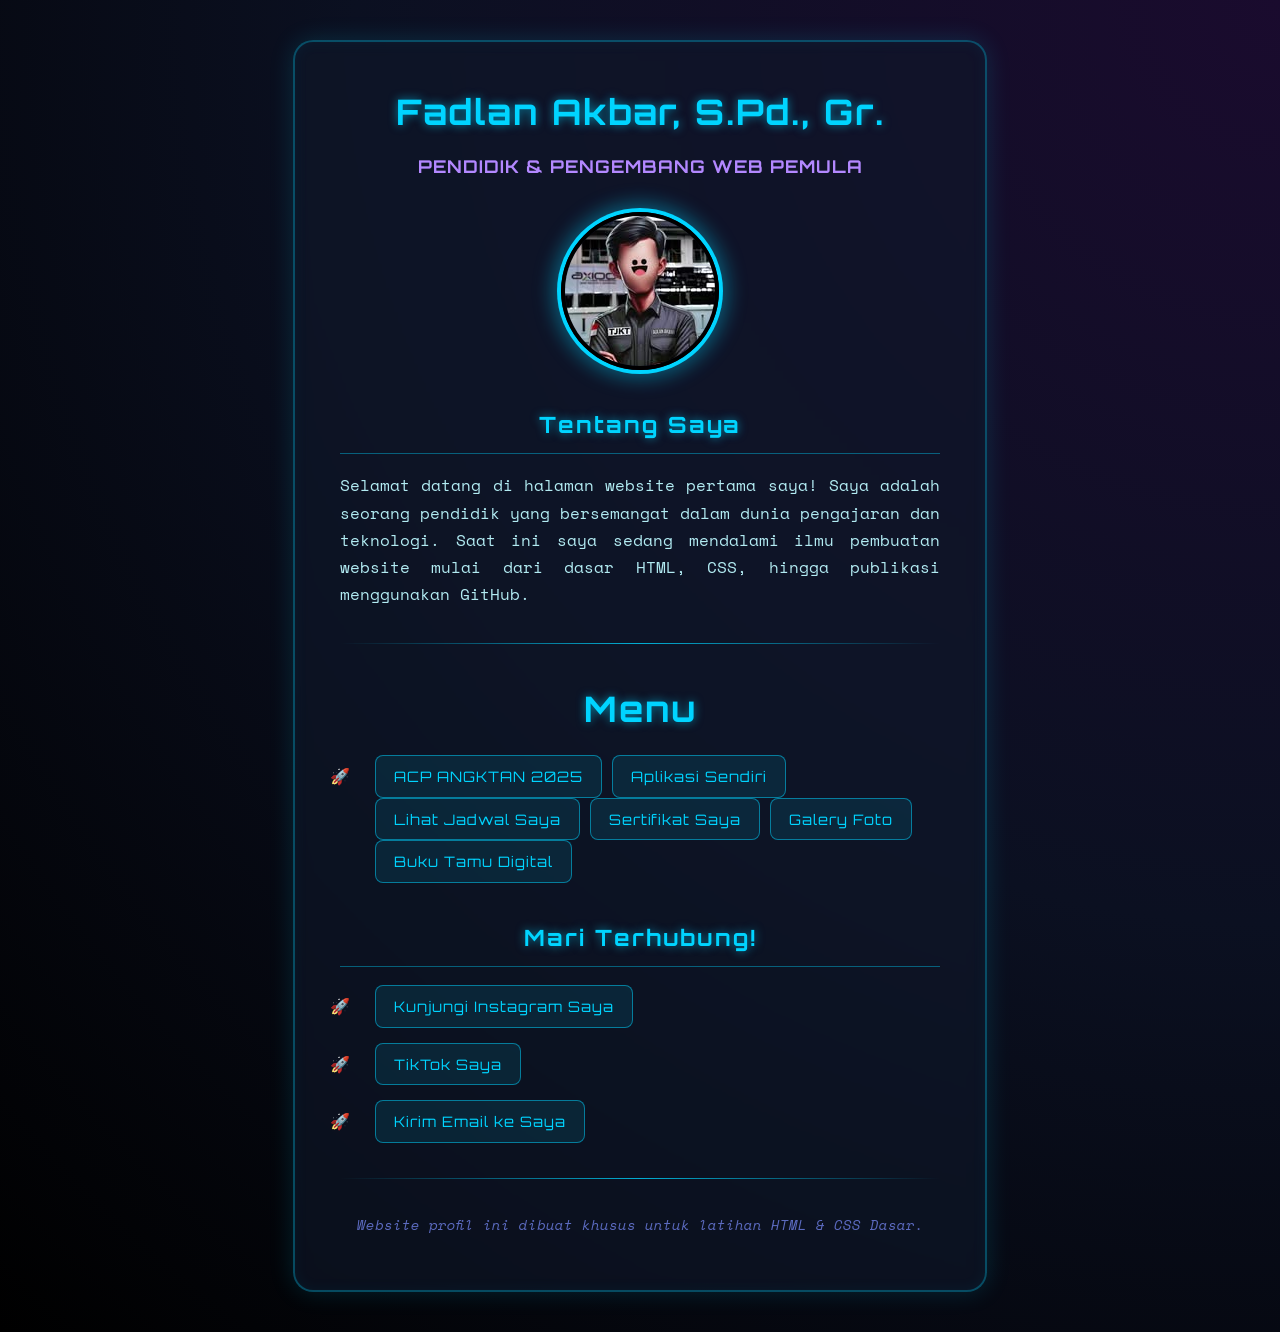
<file: index.html>
<!DOCTYPE html>
<html lang="id">
<head>
    <meta charset="UTF-8">
    <meta name="viewport" content="width=device-width, initial-width=1.0">
    <title>Profil Saya - Fadlan Akbar</title>
    
    <!-- INI ADALAH KUNCI UTAMA: Menghubungkan HTML dengan file style.css -->
    <link rel="stylesheet" href="CSS\style.css">
    
</head>
<body>

    <div class="kartu-profil">
        
        <!-- Bagian Header / Nama -->
        <h1>Fadlan Akbar, S.Pd., Gr.</h1>
        <p><strong>Pendidik & Pengembang Web Pemula</strong></p>
        
        <!-- Bagian Foto Profil -->
        <img src="images\foto-profil2.jpg" alt="Foto Profil Fadlan Akbar">

        <!-- Bagian Teks Perkenalan -->
        <h2>Tentang Saya</h2>
        <p>
            Selamat datang di halaman website pertama saya! Saya adalah seorang pendidik yang bersemangat dalam dunia pengajaran dan teknologi. 
            Saat ini saya sedang mendalami ilmu pembuatan website mulai dari dasar HTML, CSS, hingga publikasi menggunakan GitHub.
        </p>

        <hr>
        <!--Bagian Jadwal Mapel Saya-->

        <h1>Menu</h1>
        <ul>
        <li>
            <a href="Pages/ACP2025.html">ACP ANGKTAN 2025</a>
            <a href="Pages/chat.html">Aplikasi Sendiri</a>
            <a href="Pages/jadwal.html">Lihat Jadwal Saya</a>
            <a href="Pages/sertifikat.html">Sertifikat Saya</a>
            <a href="Pages/galery.html">Galery Foto</a>
            <a href="Pages/bukutamu.html">Buku Tamu Digital</a>
        </li>
        </ul>
        <!-- Bagian Link Sosial Media -->
        <h2>Mari Terhubung!</h2>
        <ul>
        <li>
            <a href="https://www.instagram.com/fadlan.akbar/" target="_blank">Kunjungi Instagram Saya</a>
        </li>
        <li>
            <a href="https://www.tiktok.com/@aafadea" target="_blank">TikTok Saya</a>
        </li>
        <li>
            <a href="fadlannakbarr@gmail.com">Kirim Email ke Saya</a>
        </li>
        </ul>

        <hr>
        
        <!-- Bagian Footer -->
        <p class="footer-teks"><i>Website profil ini dibuat khusus untuk latihan HTML & CSS Dasar.</i></p>

    </div> 

</body>
</html>
</file>
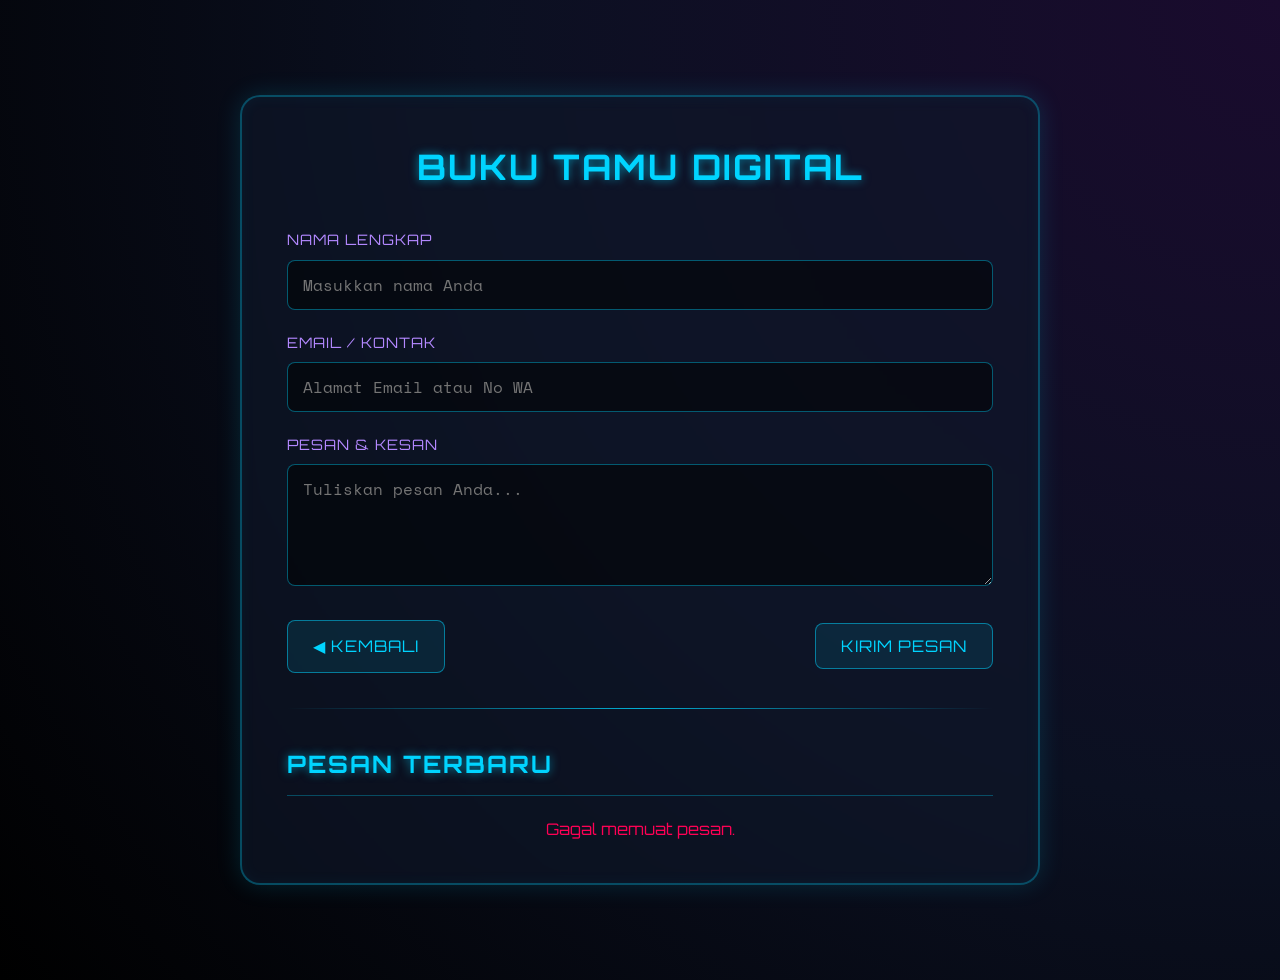
<file: Pages/bukutamu.html>
<!DOCTYPE html>
<html lang="id">
<head>
    <meta charset="UTF-8">
    <meta name="viewport" content="width=device-width, initial-scale=1.0">
    <title>Buku Tamu Digital</title>
    <style>
        @import url('https://fonts.googleapis.com/css2?family=Orbitron:wght@400;700&family=Space+Mono&display=swap');

        /* --- PENGATURAN DASAR --- */
        body {
            background: radial-gradient(circle at top right, #1a0b2e 0%, #0b1021 50%, #000000 100%);
            font-family: 'Space Mono', monospace;
            color: #e0f7fa;
            margin: 0;
            padding: 40px 20px;
            display: flex;
            justify-content: center;
            align-items: center;
            min-height: 100vh;
            line-height: 1.7;
        }

        /* --- WADAH UTAMA BUKU TAMU --- */
        .kartu-profil {
            background: rgba(16, 24, 43, 0.6);
            backdrop-filter: blur(8px);
            -webkit-backdrop-filter: blur(8px);
            border: 2px solid rgba(0, 212, 255, 0.3);
            border-radius: 20px;
            padding: 40px 45px;
            max-width: 800px;
            width: 100%;
            box-shadow: 0 0 25px rgba(0, 212, 255, 0.15), inset 0 0 15px rgba(0, 212, 255, 0.05);
            text-align: center;
            box-sizing: border-box;
        }

        h1, h2 {
            font-family: 'Orbitron', sans-serif;
            color: #00d4ff;
            text-shadow: 0 0 10px rgba(0, 212, 255, 0.6);
            letter-spacing: 2px;
            text-transform: uppercase;
        }

        h1 { font-size: 2.2rem; margin-top: 0; margin-bottom: 30px; }
        h2 { font-size: 1.5rem; margin-bottom: 20px; border-bottom: 1px solid rgba(0, 212, 255, 0.3); padding-bottom: 10px; }

        /* --- FORM BUKU TAMU --- */
        .form-group {
            margin-bottom: 20px;
            text-align: left;
        }

        .form-group label {
            display: block;
            font-family: 'Orbitron', sans-serif;
            color: #b388ff;
            font-size: 0.9rem;
            letter-spacing: 1px;
            margin-bottom: 8px;
        }

        .form-group input, .form-group textarea {
            width: 100%;
            background: rgba(0, 0, 0, 0.5);
            border: 1px solid rgba(0, 212, 255, 0.4);
            color: #e0f7fa;
            font-family: 'Space Mono', monospace;
            padding: 12px 15px;
            border-radius: 8px;
            box-sizing: border-box;
            font-size: 1rem;
            transition: all 0.3s ease;
        }

        .form-group input:focus, .form-group textarea:focus {
            outline: none;
            border-color: #00d4ff;
            box-shadow: 0 0 15px rgba(0, 212, 255, 0.4);
            background: rgba(0, 212, 255, 0.05);
        }

        /* --- TOMBOL --- */
        .btn-grup {
            display: flex;
            justify-content: space-between;
            align-items: center;
            margin-top: 25px;
        }

        button.btn-submit, a.btn-kembali {
            color: #00d4ff;
            text-decoration: none;
            background: rgba(0, 212, 255, 0.1);
            border: 1px solid rgba(0, 212, 255, 0.5);
            padding: 12px 25px;
            border-radius: 8px;
            display: inline-block;
            transition: all 0.3s;
            font-family: 'Orbitron', sans-serif;
            font-size: 1rem;
            letter-spacing: 1px;
            cursor: pointer;
        }

        button.btn-submit:hover, a.btn-kembali:hover {
            background: #00d4ff;
            color: #000;
            box-shadow: 0 0 15px #00d4ff, 0 0 30px #00d4ff;
            border-color: #00d4ff;
            transform: translateY(-3px);
        }
        
        button.btn-submit:disabled {
            background: #333; color: #777; border-color: #555; box-shadow: none; cursor: not-allowed; transform: none;
        }

        /* --- PESAN STATUS --- */
        #status-pesan {
            margin-top: 15px; font-family: 'Orbitron', sans-serif; font-size: 0.9rem; display: none;
        }
        .sukses { color: #00ffcc; text-shadow: 0 0 10px rgba(0, 255, 204, 0.6); }
        .error { color: #ff0055; text-shadow: 0 0 10px rgba(255, 0, 85, 0.6); }
        .loading { color: #ffcc00; text-shadow: 0 0 10px rgba(255, 204, 0, 0.6); }

        hr {
            border: none;
            height: 1px;
            background: linear-gradient(90deg, transparent, rgba(0, 212, 255, 0.8), transparent);
            margin: 35px 0;
        }

        /* --- DAFTAR PESAN (REALTIME) --- */
        .daftar-pesan-container {
            margin-top: 30px;
            text-align: left;
        }

        .scroll-area {
            max-height: 400px;
            overflow-y: auto;
            padding-right: 10px;
            /* Scrollbar styling */
            scrollbar-width: thin;
            scrollbar-color: #00d4ff rgba(0,0,0,0.3);
        }
        
        .scroll-area::-webkit-scrollbar { width: 8px; }
        .scroll-area::-webkit-scrollbar-track { background: rgba(0,0,0,0.3); border-radius: 4px; }
        .scroll-area::-webkit-scrollbar-thumb { background: #00d4ff; border-radius: 4px; }

        .pesan-item {
            background: rgba(0, 0, 0, 0.4);
            border-left: 4px solid #00d4ff;
            padding: 15px;
            margin-bottom: 15px;
            border-radius: 0 10px 10px 0;
            transition: all 0.3s ease;
            animation: fadeIn 0.5s ease-in-out;
        }

        .pesan-item:hover {
            background: rgba(0, 212, 255, 0.1);
            box-shadow: inset 0 0 10px rgba(0, 212, 255, 0.2);
        }

        .pesan-header {
            display: flex;
            justify-content: space-between;
            margin-bottom: 8px;
            font-family: 'Orbitron', sans-serif;
            font-size: 0.85rem;
            align-items: center;
        }

        .pesan-nama {
            color: #b388ff;
            font-weight: bold;
            font-size: 1rem;
            letter-spacing: 1px;
        }

        .pesan-waktu {
            color: #666;
            font-size: 0.75rem;
        }

        .pesan-isi {
            font-size: 0.95rem;
            word-break: break-word;
            margin: 0;
        }

        .keterangan-loading {
            text-align: center;
            color: #00d4ff;
            font-family: 'Orbitron', sans-serif;
            animation: pulse 1.5s infinite;
        }

        @keyframes fadeIn {
            from { opacity: 0; transform: translateY(10px); }
            to { opacity: 1; transform: translateY(0); }
        }

        @keyframes pulse {
            0% { opacity: 0.5; }
            50% { opacity: 1; }
            100% { opacity: 0.5; }
        }

        /* Responsif */
        @media (max-width: 600px) {
            .btn-grup { flex-direction: column-reverse; gap: 15px; }
            .btn-grup a, .btn-grup button { width: 100%; box-sizing: border-box; }
            .pesan-header { flex-direction: column; align-items: flex-start; }
            .pesan-waktu { margin-top: 5px; }
        }
    </style>
</head>
<body>

    <div class="kartu-profil">
        <h1>Buku Tamu Digital</h1>
        
        <!-- FORM BUKU TAMU -->
        <form id="form-buku-tamu" name="submit-to-google-sheet">
            <div class="form-group">
                <label for="nama">NAMA LENGKAP</label>
                <input type="text" id="nama" name="nama" required placeholder="Masukkan nama Anda">
            </div>
            
            <div class="form-group">
                <label for="email">EMAIL / KONTAK</label>
                <input type="text" id="email" name="email" required placeholder="Alamat Email atau No WA">
            </div>

            <div class="form-group">
                <label for="pesan">PESAN & KESAN</label>
                <textarea id="pesan" name="pesan" rows="4" required placeholder="Tuliskan pesan Anda..."></textarea>
            </div>

            <div class="btn-grup">
                <a href="../index.html" class="btn-kembali">&#9664; KEMBALI</a>
                <button type="submit" class="btn-submit">KIRIM PESAN</button>
            </div>
        </form>

        <div id="status-pesan"></div>

        <hr>

        <!-- BAGIAN TAMPILAN PESAN (REALTIME) -->
        <div class="daftar-pesan-container">
            <h2>Pesan Terbaru</h2>
            <div id="loading-pesan" class="keterangan-loading">Memuat pesan...</div>
            <div id="tempat-pesan" class="scroll-area">
                <!-- Pesan dari spreadsheet akan dirender di sini -->
            </div>
        </div>
    </div>

    <!-- Script Integrasi ke Google Spreadsheet (Google Apps Script) -->
    <script>
        // PENTING: Ganti string di bawah ini dengan URL Web App dari Google Apps Script Anda (yang baru dideploy)
        const scriptURL = 'https://script.google.com/macros/s/AKfycbzQtDsdI6ZvV_CBrc03rAuTnYo5_rUJ16xgNoxvRhMKxj5kdidP9O7VZE9q6gLtwPUT/exec';
        
        const form = document.forms['submit-to-google-sheet'];
        const btnSubmit = document.querySelector('.btn-submit');
        const statusPesan = document.getElementById('status-pesan');
        const tempatPesan = document.getElementById('tempat-pesan');
        const loadingPesan = document.getElementById('loading-pesan');

        // Fungsi untuk mengambil data dari Google Spreadsheet
        function ambilPesan() {
            fetch(scriptURL)
                .then(response => response.json())
                .then(data => {
                    loadingPesan.style.display = 'none';
                    tempatPesan.innerHTML = ''; // Kosongkan area pesan sebelum diisi
                    
                    if(data.data && data.data.length > 0) {
                        // Membalik urutan agar pesan terbaru (paling bawah di sheet) muncul paling atas
                        const pesanTerbaru = data.data.reverse(); 
                        
                        pesanTerbaru.forEach(item => {
                            // Membuat elemen HTML untuk setiap pesan
                            const htmlPesan = `
                                <div class="pesan-item">
                                    <div class="pesan-header">
                                        <span class="pesan-nama">${escapeHTML(item.nama)}</span>
                                        <span class="pesan-waktu">${item.waktu}</span>
                                    </div>
                                    <p class="pesan-isi">${escapeHTML(item.pesan)}</p>
                                </div>
                            `;
                            tempatPesan.insertAdjacentHTML('beforeend', htmlPesan);
                        });
                    } else {
                        tempatPesan.innerHTML = '<p style="text-align:center; color:#666;">Belum ada pesan. Jadilah yang pertama!</p>';
                    }
                })
                .catch(error => {
                    console.error('Error fetching data!', error);
                    loadingPesan.innerHTML = 'Gagal memuat pesan.';
                    loadingPesan.style.color = '#ff0055';
                });
        }

        // Fungsi untuk mencegah serangan XSS (Cross-Site Scripting) pada input user
        function escapeHTML(str) {
            if (!str) return '';
            return str.replace(/[&<>'"]/g, 
                tag => ({
                    '&': '&amp;',
                    '<': '&lt;',
                    '>': '&gt;',
                    "'": '&#39;',
                    '"': '&quot;'
                }[tag])
            );
        }

        // Jalankan fungsi ambilPesan saat halaman pertama kali dimuat
        window.onload = ambilPesan;

        // Fungsi saat form disubmit
        form.addEventListener('submit', e => {
            e.preventDefault();
            
            // Animasi loading pada tombol
            btnSubmit.disabled = true;
            btnSubmit.innerHTML = 'MENGIRIM...';
            statusPesan.className = 'loading';
            statusPesan.innerHTML = 'Memproses data ke server...';
            statusPesan.style.display = 'block';

            // Menyimpan form data
            const formData = new FormData(form);

            fetch(scriptURL, { method: 'POST', body: formData})
                .then(response => response.json())
                .then(data => {
                    // Sukses
                    statusPesan.className = 'sukses';
                    statusPesan.innerHTML = 'Pesan berhasil dikirim! Memperbarui daftar pesan...';
                    form.reset();
                    btnSubmit.disabled = false;
                    btnSubmit.innerHTML = 'KIRIM PESAN';
                    
                    // Sembunyikan notifikasi setelah 5 detik
                    setTimeout(() => {
                        statusPesan.style.display = 'none';
                    }, 5000);

                    // Menampilkan pesan baru secara realtime dengan animasi
                    const nama = formData.get('nama');
                    const pesan = formData.get('pesan');
                    const waktuSekarang = new Date().toLocaleString('id-ID', { timeZone: 'Asia/Jakarta' });

                    const htmlPesanBaru = `
                        <div class="pesan-item" style="border-left-color: #00ffcc;">
                            <div class="pesan-header">
                                <span class="pesan-nama">${escapeHTML(nama)}</span>
                                <span class="pesan-waktu">Baru saja</span>
                            </div>
                            <p class="pesan-isi">${escapeHTML(pesan)}</p>
                        </div>
                    `;
                    // Sisipkan di paling atas daftar pesan
                    tempatPesan.insertAdjacentHTML('afterbegin', htmlPesanBaru);
                    
                    // Atau bisa juga memanggil ulang fungsi ambilPesan()
                    // ambilPesan(); 
                })
                .catch(error => {
                    // Error
                    statusPesan.className = 'error';
                    statusPesan.innerHTML = 'Gagal mengirim pesan. Pastikan URL Script Google sudah benar.';
                    btnSubmit.disabled = false;
                    btnSubmit.innerHTML = 'KIRIM PESAN';
                    console.error('Error!', error.message);
                });
        });
    </script>
</body>
</html>
</file>
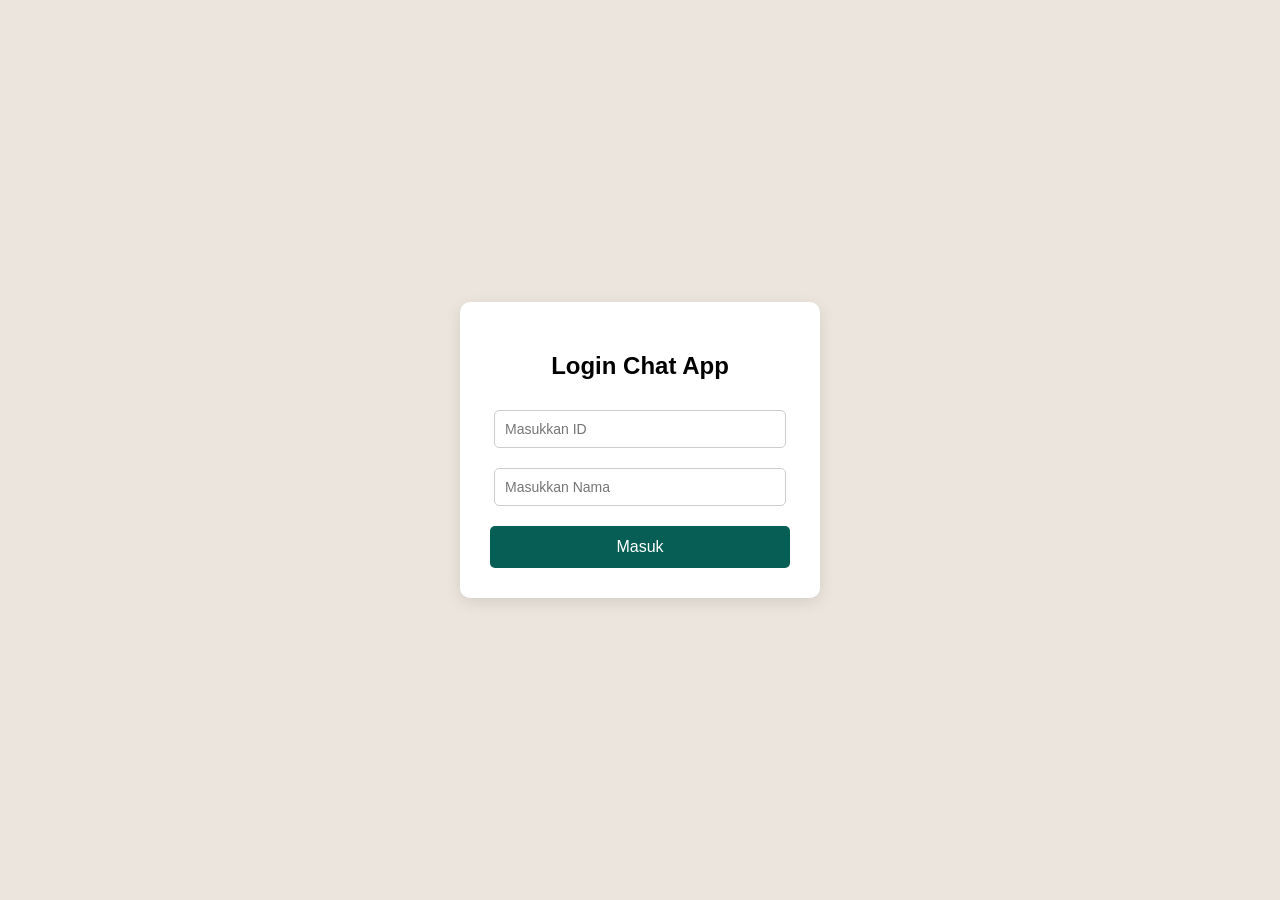
<file: Pages/chat.html>
<!DOCTYPE html>
<html lang="id">
<head>
  <meta charset="UTF-8">
  <meta name="viewport" content="width=device-width, initial-scale=1">
  <title>Chat App (Login Version)</title>
  <style>
    body { font-family: Arial, sans-serif; margin: 0; padding: 0; display: flex; height: 100vh; background-color: #ece5dd; }
    
    /* Style Form Login */
    #login-screen { position: absolute; width: 100%; height: 100%; background: #ece5dd; display: flex; flex-direction: column; justify-content: center; align-items: center; z-index: 10; }
    .login-box { background: white; padding: 30px; border-radius: 10px; box-shadow: 0 4px 15px rgba(0,0,0,0.1); width: 300px; text-align: center; }
    .login-box input { width: 90%; padding: 10px; margin: 10px 0; border: 1px solid #ccc; border-radius: 5px; font-size: 14px; }
    .login-box button { width: 100%; padding: 12px; background: #075e54; color: white; border: none; border-radius: 5px; font-size: 16px; cursor: pointer; margin-top: 10px; }
    .login-box button:hover { background: #054c44; }
    .error-msg { color: red; font-size: 14px; display: none; margin-top: 10px; }

    /* Style Utama Chat */
    #app { display: none; width: 100%; max-width: 900px; margin: 0 auto; background: white; box-shadow: 0 0 10px rgba(0,0,0,0.1); display: flex; }
    .sidebar { width: 30%; border-right: 1px solid #ddd; background: #f6f6f6; overflow-y: auto; }
    .sidebar-header { background: #075e54; color: white; padding: 15px; font-weight: bold; display: flex; justify-content: space-between; align-items: center; }
    
    /* Tombol Logout */
    .btn-logout { background: #d32f2f; color: white; border: none; padding: 5px 10px; border-radius: 5px; cursor: pointer; font-size: 12px; }
    .btn-logout:hover { background: #b71c1c; }

    .user-list { list-style: none; padding: 0; margin: 0; }
    .user-list li { padding: 15px; border-bottom: 1px solid #ddd; cursor: pointer; }
    .user-list li:hover { background: #ebebeb; }
    .chat-area { width: 70%; display: flex; flex-direction: column; background: #efe7dd; }
    .chat-header { background: #075e54; color: white; padding: 15px; font-weight: bold; }
    .chat-box { flex: 1; padding: 20px; overflow-y: auto; display: flex; flex-direction: column; }
    .message { max-width: 60%; padding: 10px 15px; margin-bottom: 10px; border-radius: 10px; position: relative; clear: both; }
    .msg-sent { background: #dcf8c6; align-self: flex-end; border-top-right-radius: 0; }
    .msg-received { background: white; align-self: flex-start; border-top-left-radius: 0; }
    .msg-time { font-size: 0.7em; color: #888; display: block; margin-top: 5px; text-align: right; }
    .chat-input { display: flex; padding: 15px; background: #f0f0f0; }
    .chat-input input { flex: 1; padding: 12px; border: none; border-radius: 20px; outline: none; font-size: 14px; }
    .chat-input button { background: #075e54; color: white; border: none; padding: 10px 20px; margin-left: 10px; border-radius: 50%; cursor: pointer; }
  </style>
</head>
<body>

  <!-- Layar Login -->
  <div id="login-screen">
    <div class="login-box">
      <h2>Login Chat App</h2>
      <input type="text" id="input-id" placeholder="Masukkan ID">
      <input type="text" id="input-nama" placeholder="Masukkan Nama">
      <button id="btn-login" onclick="prosesLogin()">Masuk</button>
      <div id="error-msg" class="error-msg">ID atau Nama salah!</div>
    </div>
  </div>

  <!-- Layar Utama -->
  <div id="app">
    <div class="sidebar">
      <div class="sidebar-header">
        <span id="my-name-display">Profil</span>
        <button class="btn-logout" onclick="logout()">Logout</button>
      </div>
      <ul class="user-list" id="user-list-ui"></ul>
    </div>

    <div class="chat-area">
      <div class="chat-header" id="chat-with-name">Pilih kontak untuk mulai chat</div>
      <div class="chat-box" id="chat-box"></div>
      <div class="chat-input" style="visibility: hidden;" id="input-area">
        <input type="text" id="msg-input" placeholder="Ketik pesan..." onkeypress="handleEnter(event)">
        <button onclick="kirimPesan()">➤</button>
      </div>
    </div>
  </div>

  <script>
    // ==========================================
    // PASTE URL APPS SCRIPT ANDA DI SINI (HASIL DEPLOY BARU)
    // ==========================================
    const SCRIPT_URL = "https://script.google.com/macros/s/AKfycbySefFAg-v2WZMmGbALcg2xYnevfIEhy-1Z_vOqCXRSMA3brQVPaBY8qpd6vBHSYDSG/exec";

    let myName = "";
    let chatWithName = "";
    let chatInterval = null; // Menyimpan ID interval refresh

    // FUNGSI LOGIN
    function prosesLogin() {
      const idInput = document.getElementById("input-id").value.trim();
      const namaInput = document.getElementById("input-nama").value.trim();
      const btn = document.getElementById("btn-login");
      const errorMsg = document.getElementById("error-msg");

      if (!idInput || !namaInput) {
        errorMsg.innerText = "Harap isi ID dan Nama!";
        errorMsg.style.display = "block";
        return;
      }

      // Ubah tombol jadi loading
      btn.innerText = "Memeriksa...";
      btn.disabled = true;
      errorMsg.style.display = "none";

      const url = `${SCRIPT_URL}?action=login&id=${encodeURIComponent(idInput)}&nama=${encodeURIComponent(namaInput)}`;
      
      fetch(url)
        .then(response => response.json())
        .then(data => {
          btn.innerText = "Masuk";
          btn.disabled = false;
          
          if (data.success) {
            // Berhasil login
            myName = namaInput;
            document.getElementById("login-screen").style.display = "none";
            document.getElementById("app").style.display = "flex";
            document.getElementById("my-name-display").innerText = myName;
            
            // Panggil daftar kontak
            loadKontak();
          } else {
            // Gagal login
            errorMsg.innerText = data.message;
            errorMsg.style.display = "block";
          }
        })
        .catch(error => {
          btn.innerText = "Masuk";
          btn.disabled = false;
          errorMsg.innerText = "Terjadi kesalahan server.";
          errorMsg.style.display = "block";
        });
    }

    // FUNGSI LOGOUT
    function logout() {
      myName = "";
      chatWithName = "";
      
      // Hentikan auto-refresh chat
      if (chatInterval) clearInterval(chatInterval);

      // Kembalikan UI ke halaman login
      document.getElementById("login-screen").style.display = "flex";
      document.getElementById("app").style.display = "none";
      
      // Kosongkan form dan chat area
      document.getElementById("input-id").value = "";
      document.getElementById("input-nama").value = "";
      document.getElementById("chat-box").innerHTML = "";
      document.getElementById("chat-with-name").innerText = "Pilih kontak untuk mulai chat";
      document.getElementById("input-area").style.visibility = "hidden";
      document.getElementById("error-msg").style.display = "none";
    }

    // LOAD KONTAK SETELAH LOGIN BERHASIL
    function loadKontak() {
      fetch(SCRIPT_URL + "?action=getUsers")
        .then(response => response.json())
        .then(users => {
          const ul = document.getElementById("user-list-ui");
          ul.innerHTML = "";
          users.forEach(u => {
            if (u.nama !== myName) { // Jangan tampilkan nama sendiri
              let li = document.createElement("li");
              li.innerText = u.nama;
              li.onclick = () => bukaChat(u.nama);
              ul.appendChild(li);
            }
          });
        });
    }

    // MEMBUKA RUANG CHAT
    function bukaChat(namaTeman) {
      chatWithName = namaTeman;
      document.getElementById("chat-with-name").innerText = "Chat dengan: " + chatWithName;
      document.getElementById("input-area").style.visibility = "visible";
      document.getElementById("chat-box").innerHTML = "<p style='text-align:center; color:#888;'>Memuat pesan...</p>";
      
      muatPesan();
      
      // Bersihkan interval lama jika ada, lalu buat interval baru (refresh 5 detik)
      if (chatInterval) clearInterval(chatInterval);
      chatInterval = setInterval(muatPesan, 5000);
    }

    // MENGAMBIL PESAN DARI DATABASE
    function muatPesan() {
      if(!chatWithName) return;
      const url = `${SCRIPT_URL}?action=getChats&user1=${encodeURIComponent(myName)}&user2=${encodeURIComponent(chatWithName)}`;
      
      fetch(url)
        .then(response => response.json())
        .then(chats => tampilkanPesan(chats));
    }

    // MENAMPILKAN PESAN KE LAYAR
    function tampilkanPesan(chats) {
      const box = document.getElementById("chat-box");
      
      // Cek apakah scroll ada di posisi paling bawah sebelum update (untuk mencegah auto scroll mengganggu user)
      const isScrolledToBottom = box.scrollHeight - box.clientHeight <= box.scrollTop + 10;
      
      box.innerHTML = "";
      chats.forEach(chat => {
        let div = document.createElement("div");
        div.className = (chat.pengirim === myName) ? "message msg-sent" : "message msg-received";
        div.innerHTML = chat.pesan + `<span class="msg-time">${chat.waktu}</span>`;
        box.appendChild(div);
      });
      
      if (isScrolledToBottom) {
        box.scrollTop = box.scrollHeight;
      }
    }

    // MENGIRIM PESAN
    function kirimPesan() {
      const input = document.getElementById("msg-input");
      const pesan = input.value.trim();
      
      if (pesan === "") return;
      
      // Animasi Optimistic UI (tampil instan sebelum masuk database)
      const box = document.getElementById("chat-box");
      let div = document.createElement("div");
      div.className = "message msg-sent";
      div.style.opacity = "0.7";
      div.innerHTML = pesan + `<span class="msg-time">Mengirim...</span>`;
      box.appendChild(div);
      box.scrollTop = box.scrollHeight;
      input.value = "";

      let formData = new URLSearchParams();
      formData.append('pengirim', myName);
      formData.append('penerima', chatWithName);
      formData.append('pesan', pesan);

      fetch(SCRIPT_URL, {
        method: 'POST',
        body: formData,
        headers: { 'Content-Type': 'application/x-www-form-urlencoded' }
      })
      .then(response => response.json())
      .then(data => {
        if(data.success) muatPesan(); // Refresh otomatis jika sukses
      });
    }

    function handleEnter(e) {
      if (e.key === 'Enter') kirimPesan();
    }
  </script>
</body>
</html>
</file>
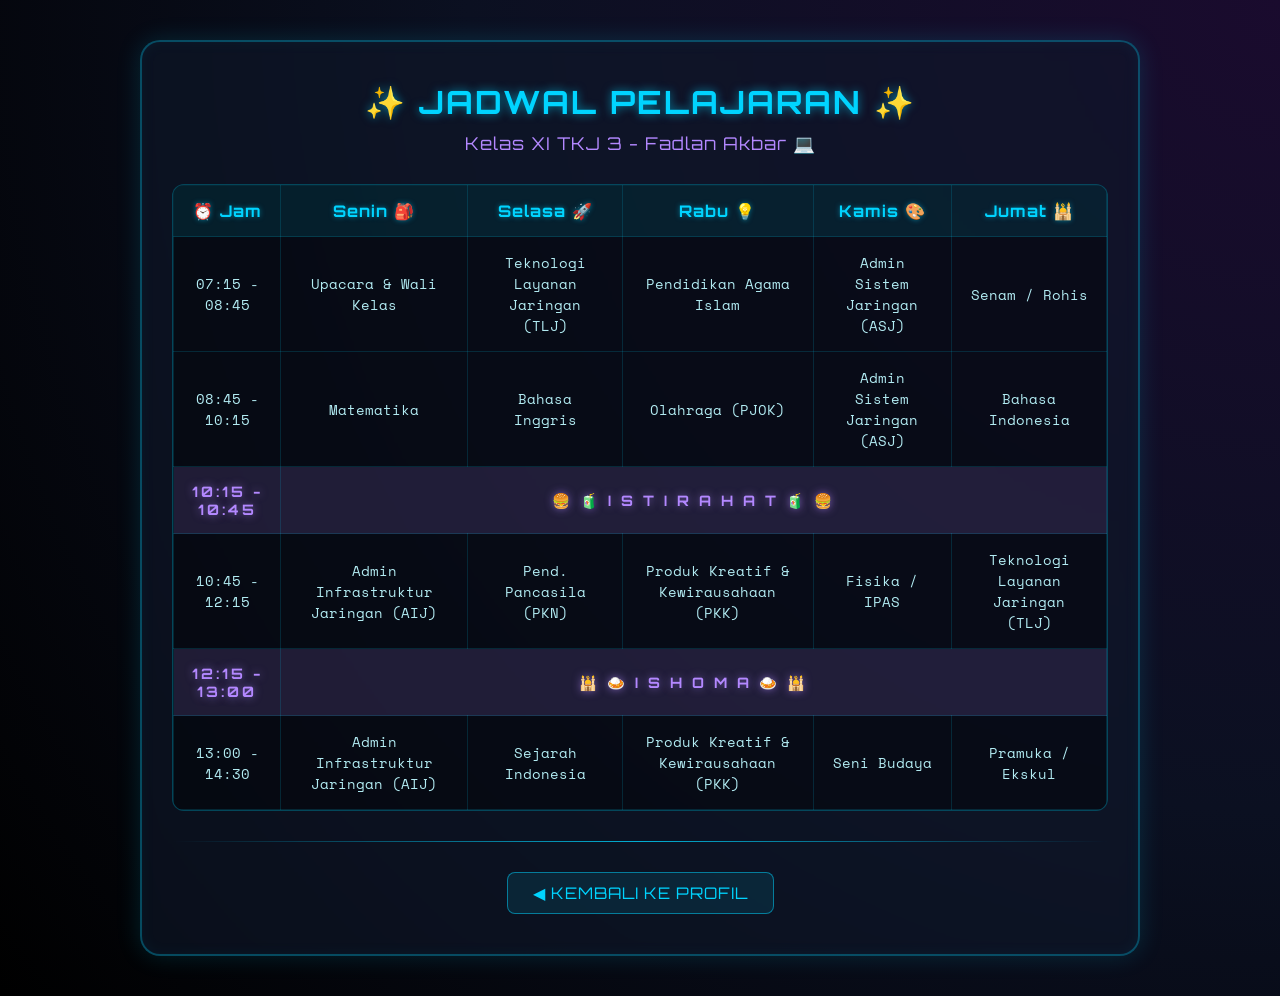
<file: Pages/jadwal.html>
<!DOCTYPE html>
<html lang="id">
<head>
    <meta charset="UTF-8">
    <meta name="viewport" content="width=device-width, initial-scale=1.0">
    <title>Jadwal Pelajaran - Fadlan Akbar</title>
    <!-- Mengimpor font futuristik dari Google Fonts -->
    <style>
        @import url('https://fonts.googleapis.com/css2?family=Orbitron:wght@400;700&family=Space+Mono&display=swap');

        * {
            box-sizing: border-box;
            margin: 0;
            padding: 0;
        }

        /* --- PENGATURAN DASAR --- */
        body {
            /* Latar belakang gradasi menyerupai ruang angkasa dalam */
            background: radial-gradient(circle at top right, #1a0b2e 0%, #0b1021 50%, #000000 100%);
            font-family: 'Space Mono', monospace;
            color: #e0f7fa;
            display: flex;
            justify-content: center;
            align-items: center;
            min-height: 100vh;
            padding: 40px 20px;
        }

        /* --- WADAH UTAMA (GLASSMORPHISM) --- */
        .container {
            background: rgba(16, 24, 43, 0.6);
            backdrop-filter: blur(8px);
            -webkit-backdrop-filter: blur(8px);
            border: 2px solid rgba(0, 212, 255, 0.3);
            border-radius: 20px;
            box-shadow: 0 0 25px rgba(0, 212, 255, 0.15), inset 0 0 15px rgba(0, 212, 255, 0.05);
            padding: 40px 30px;
            max-width: 1000px;
            width: 100%;
            text-align: center;
        }

        header {
            margin-bottom: 30px;
        }

        /* --- TIPOGRAFI HEADER --- */
        h1 {
            font-family: 'Orbitron', sans-serif;
            color: #00d4ff; /* Biru neon */
            text-shadow: 0 0 10px rgba(0, 212, 255, 0.6);
            font-size: 2rem;
            margin-bottom: 10px;
            text-transform: uppercase;
            letter-spacing: 2px;
        }

        h2 {
            font-family: 'Orbitron', sans-serif;
            color: #b388ff; /* Ungu kosmik */
            font-size: 1.1rem;
            font-weight: normal;
            letter-spacing: 1px;
        }

        /* --- GAYA TABEL FUTURISTIK --- */
        .table-wrapper {
            overflow-x: auto; /* Agar tabel bisa digeser di HP */
            border-radius: 12px;
            border: 1px solid rgba(0, 212, 255, 0.3);
            background: rgba(0, 0, 0, 0.4);
            margin-bottom: 30px;
        }

        table {
            width: 100%;
            border-collapse: collapse;
            min-width: 800px; /* Lebar minimum agar teks tidak terlalu berdesakan di layar kecil */
        }

        th, td {
            padding: 15px;
            text-align: center;
            border: 1px solid rgba(0, 212, 255, 0.15); /* Garis pembatas sel transparan */
        }

        /* Header Tabel (Nama Hari) */
        th {
            font-family: 'Orbitron', sans-serif;
            font-size: 1rem;
            color: #00d4ff;
            background: rgba(0, 212, 255, 0.1);
            text-shadow: 0 0 5px rgba(0, 212, 255, 0.5);
            letter-spacing: 1px;
        }

        /* Sel Data / Isi Jadwal */
        td {
            font-size: 0.9rem;
            color: #b2ebf2;
            transition: all 0.3s ease;
        }

        /* Efek saat baris disorot (Hover Scanner) */
        tbody tr:hover td {
            background-color: rgba(0, 212, 255, 0.15);
            color: #ffffff;
            text-shadow: 0 0 8px rgba(0, 212, 255, 0.8);
            cursor: pointer;
        }

        /* Baris Khusus Jam Istirahat */
        .istirahat td {
            background-color: rgba(179, 136, 255, 0.15); /* Latar ungu transparan */
            color: #b388ff;
            font-family: 'Orbitron', sans-serif;
            font-weight: bold;
            letter-spacing: 3px;
            text-shadow: 0 0 8px rgba(179, 136, 255, 0.6);
        }
        
        .istirahat:hover td {
            background-color: rgba(179, 136, 255, 0.25);
            color: #ffffff;
            cursor: default;
        }

        /* --- ELEMEN TAMBAHAN --- */
        hr {
            border: none;
            height: 1px;
            background: linear-gradient(90deg, transparent, rgba(0, 212, 255, 0.8), transparent);
            margin: 30px 0;
        }

        /* --- TOMBOL KEMBALI --- */
        a.btn-kembali {
            color: #00d4ff;
            text-decoration: none;
            background: rgba(0, 212, 255, 0.1);
            border: 1px solid rgba(0, 212, 255, 0.5);
            padding: 10px 25px;
            border-radius: 8px;
            display: inline-block;
            transition: all 0.3s;
            font-family: 'Orbitron', sans-serif;
            font-size: 1rem;
            letter-spacing: 1px;
        }

        /* Efek menyala terang saat tautan diarahkan */
        a.btn-kembali:hover {
            background: #00d4ff;
            color: #000;
            box-shadow: 0 0 15px #00d4ff, 0 0 30px #00d4ff;
            border-color: #00d4ff;
            transform: translateY(-3px);
        }

    </style>
</head>
<body>

    <div class="container">
        <header>
            <h1>✨ Jadwal Pelajaran ✨</h1>
            <h2>Kelas XI TKJ 3 - Fadlan Akbar 💻</h2>
        </header>

        <div class="table-wrapper">
            <table>
                <thead>
                    <tr>
                        <th>⏰ Jam</th>
                        <th>Senin 🎒</th>
                        <th>Selasa 🚀</th>
                        <th>Rabu 💡</th>
                        <th>Kamis 🎨</th>
                        <th>Jumat 🕌</th>
                    </tr>
                </thead>
                <tbody>
                    <tr>
                        <td>07:15 - 08:45</td>
                        <td>Upacara & Wali Kelas</td>
                        <td>Teknologi Layanan Jaringan (TLJ)</td>
                        <td>Pendidikan Agama Islam</td>
                        <td>Admin Sistem Jaringan (ASJ)</td>
                        <td>Senam / Rohis</td>
                    </tr>
                    <tr>
                        <td>08:45 - 10:15</td>
                        <td>Matematika</td>
                        <td>Bahasa Inggris</td>
                        <td>Olahraga (PJOK)</td>
                        <td>Admin Sistem Jaringan (ASJ)</td>
                        <td>Bahasa Indonesia</td>
                    </tr>
                    <!-- Baris Istirahat -->
                    <tr class="istirahat">
                        <td>10:15 - 10:45</td>
                        <td colspan="5">🍔 🧃 I S T I R A H A T 🧃 🍔</td>
                    </tr>
                    <tr>
                        <td>10:45 - 12:15</td>
                        <td>Admin Infrastruktur Jaringan (AIJ)</td>
                        <td>Pend. Pancasila (PKN)</td>
                        <td>Produk Kreatif & Kewirausahaan (PKK)</td>
                        <td>Fisika / IPAS</td>
                        <td>Teknologi Layanan Jaringan (TLJ)</td>
                    </tr>
                    <!-- Baris Istirahat Kedua -->
                    <tr class="istirahat">
                        <td>12:15 - 13:00</td>
                        <td colspan="5">🕌 🍛 I S H O M A 🍛 🕌</td>
                    </tr>
                    <tr>
                        <td>13:00 - 14:30</td>
                        <td>Admin Infrastruktur Jaringan (AIJ)</td>
                        <td>Sejarah Indonesia</td>
                        <td>Produk Kreatif & Kewirausahaan (PKK)</td>
                        <td>Seni Budaya</td>
                        <td>Pramuka / Ekskul</td>
                    </tr>
                </tbody>
            </table>
        </div>

        <hr>
        
        <!-- Tombol Kembali mengarah keluar dari folder Pages menuju index.html -->
        <a href="../index.html" class="btn-kembali">&#9664; KEMBALI KE PROFIL</a>
        
    </div>

</body>
</html>
</file>
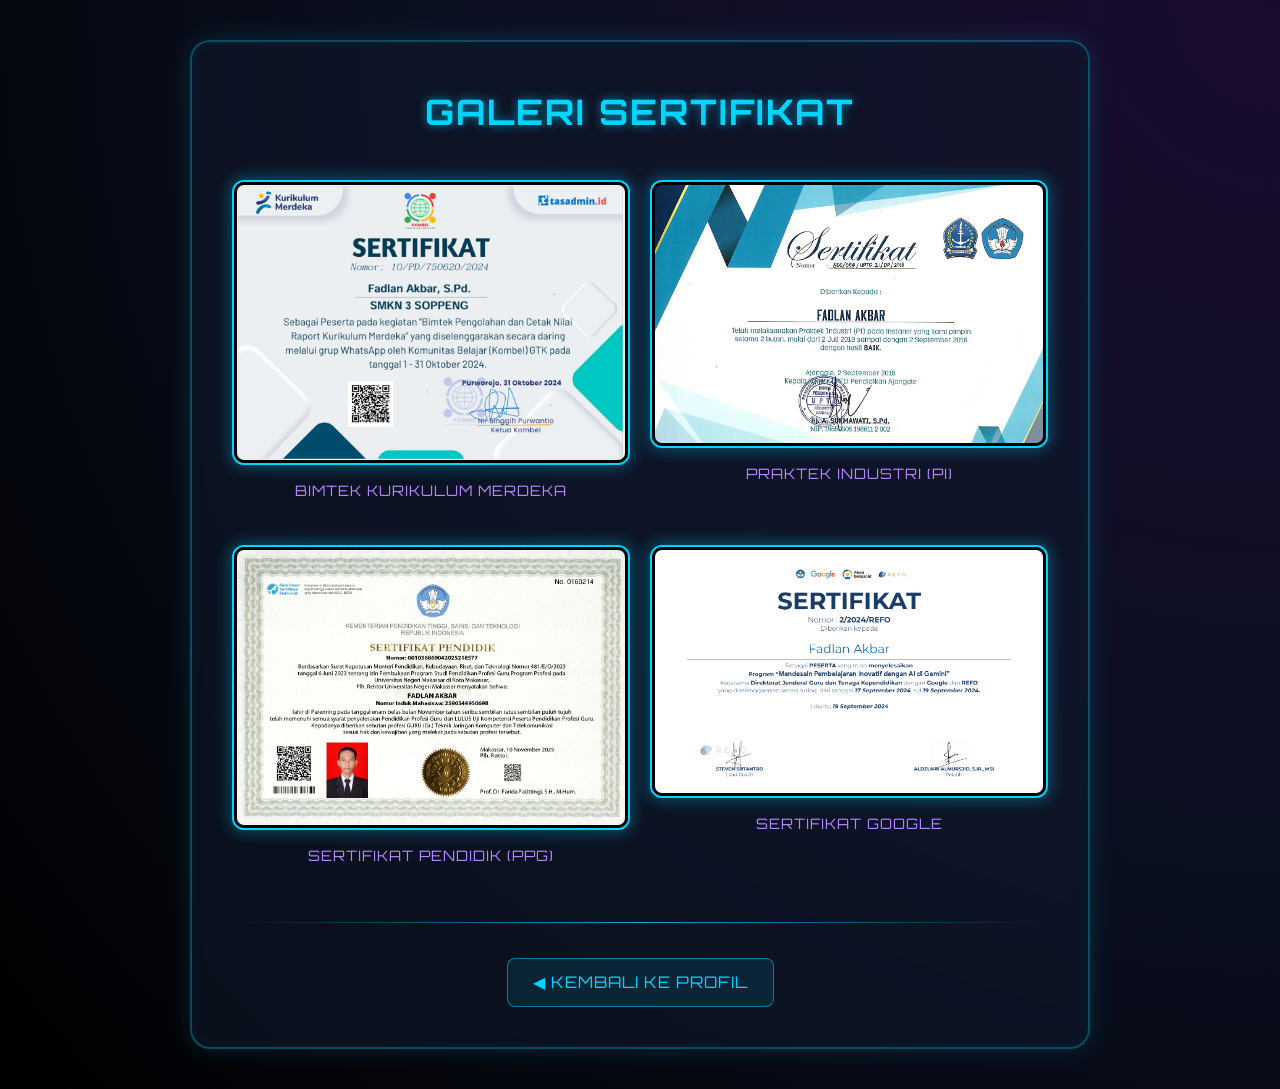
<file: Pages/sertifikat.html>
<!DOCTYPE html>
<html lang="id">
<head>
    <meta charset="UTF-8">
    <meta name="viewport" content="width=device-width, initial-scale=1.0">
    <title>Galeri Sertifikat - Fadlan Akbar</title>
    <style>
        @import url('https://fonts.googleapis.com/css2?family=Orbitron:wght@400;700&family=Space+Mono&display=swap');

        /* --- PENGATURAN DASAR --- */
        body {
            background: radial-gradient(circle at top right, #1a0b2e 0%, #0b1021 50%, #000000 100%);
            font-family: 'Space Mono', monospace;
            color: #e0f7fa;
            margin: 0;
            padding: 40px 20px;
            display: flex;
            justify-content: center;
            align-items: center;
            min-height: 100vh;
            line-height: 1.7;
        }

        /* --- WADAH UTAMA GALERI --- */
        .kartu-profil {
            background: rgba(16, 24, 43, 0.6);
            backdrop-filter: blur(8px);
            -webkit-backdrop-filter: blur(8px);
            border: 2px solid rgba(0, 212, 255, 0.3);
            border-radius: 20px;
            padding: 40px 45px;
            max-width: 900px;
            width: 100%;
            box-shadow: 0 0 25px rgba(0, 212, 255, 0.15), inset 0 0 15px rgba(0, 212, 255, 0.05);
            text-align: center;
            box-sizing: border-box;
        }

        /* --- TIPOGRAFI & HEADER --- */
        h1 {
            font-family: 'Orbitron', sans-serif;
            color: #00d4ff;
            text-shadow: 0 0 10px rgba(0, 212, 255, 0.6);
            letter-spacing: 2px;
            font-size: 2.2rem;
            margin-top: 0;
            margin-bottom: 40px;
            text-transform: uppercase;
        }

        /* --- GRID GALERI --- */
        .galeri-grid {
            display: grid;
            grid-template-columns: repeat(auto-fit, minmax(250px, 1fr));
            gap: 30px;
            margin-bottom: 40px;
        }

        .galeri-item {
            display: flex;
            flex-direction: column;
            align-items: center;
        }

        /* --- GAYA GAMBAR SERTIFIKAT --- */
        .galeri-item img {
            width: 100%;
            height: auto;
            border-radius: 10px;
            border: 3px solid #000;
            box-shadow: 0 0 0 2px #00d4ff, 0 0 15px 5px rgba(0, 212, 255, 0.3);
            transition: transform 0.5s ease-in-out, box-shadow 0.5s ease-in-out;
            object-fit: cover;
        }

        .galeri-item img:hover {
            transform: translateY(-8px) scale(1.03);
            box-shadow: 0 0 0 3px #00d4ff, 0 0 25px 10px rgba(0, 212, 255, 0.6);
        }

        .galeri-item p {
            margin-top: 15px;
            font-family: 'Orbitron', sans-serif;
            color: #b388ff;
            font-size: 0.9rem;
            letter-spacing: 1px;
        }

        hr {
            border: none;
            height: 1px;
            background: linear-gradient(90deg, transparent, rgba(0, 212, 255, 0.8), transparent);
            margin: 35px 0;
        }

        /* --- TOMBOL KEMBALI --- */
        a.btn-kembali {
            color: #00d4ff;
            text-decoration: none;
            background: rgba(0, 212, 255, 0.1);
            border: 1px solid rgba(0, 212, 255, 0.5);
            padding: 10px 25px;
            border-radius: 8px;
            display: inline-block;
            transition: all 0.3s;
            font-family: 'Orbitron', sans-serif;
            font-size: 1rem;
            letter-spacing: 1px;
        }

        a.btn-kembali:hover {
            background: #00d4ff;
            color: #000;
            box-shadow: 0 0 15px #00d4ff, 0 0 30px #00d4ff;
            border-color: #00d4ff;
            transform: translateY(-3px);
        }
    </style>
</head>
<body>

    <div class="kartu-profil">
        <h1>Galeri Sertifikat</h1>
        
        <div class="galeri-grid">
            <!-- Path menuju ../images/ dan format .png -->
            <div class="galeri-item">
                <img src="../images/sertifikat-bimtek.png" alt="Sertifikat Bimtek Kurikulum Merdeka">
                <p>BIMTEK KURIKULUM MERDEKA</p>
            </div>
            
            <div class="galeri-item">
                <img src="../images/sertifikat-PI.png" alt="Sertifikat Praktek Industri">
                <p>PRAKTEK INDUSTRI (PI)</p>
            </div>
            
            <div class="galeri-item">
                <img src="../images/sertifikat-PPG.png" alt="Sertifikat Pendidik (PPG)">
                <p>SERTIFIKAT PENDIDIK (PPG)</p>
            </div>

             <div class="galeri-item">
                <img src="../images/sertifikat google.png" alt="Sertifikat Pendidik (PPG)">
                <p>SERTIFIKAT GOOGLE</p>
            </div>
        </div>

        <hr>
        
        <!-- Tombol Kembali mengarah keluar dari folder Pages menuju index.html -->
        <a href="../index.html" class="btn-kembali">&#9664; KEMBALI KE PROFIL</a>
    </div>

</body>
</html>
</file>
